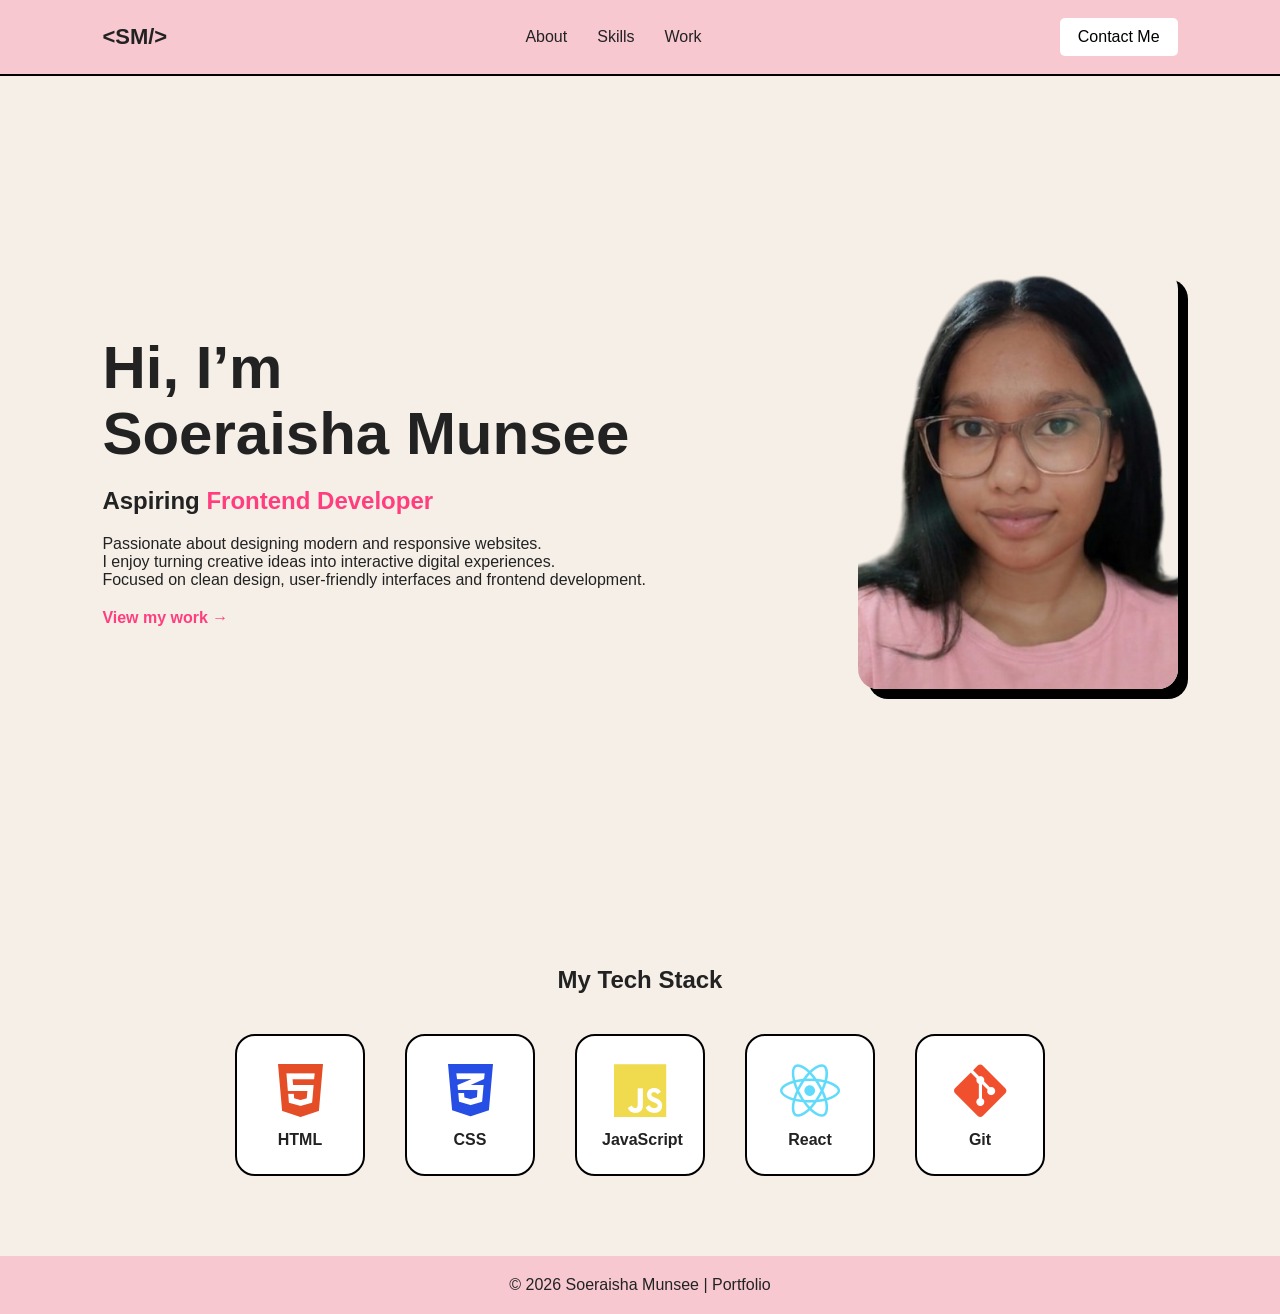
<file: index.html>
<!DOCTYPE html>
<html lang="en">
<head>
    <meta charset="UTF-8" />
    <meta name="viewport" content="width=device-width, initial-scale=1.0"/>
    <title>Portfolio</title>

    <link rel="stylesheet" href="css/main.css">

    <!-- Icons -->
    <link
    rel="stylesheet"
    href="https://cdnjs.cloudflare.com/ajax/libs/font-awesome/6.5.1/css/all.min.css"
    />
</head>

<body>

<nav>

    <div class="logo">&lt;SM/&gt;</div>

    <ul class="nav-links">
        <li><a href="about.html">About</a></li>
        <li><a href="#skills">Skills</a></li>
        <li><a href="work.html">Work</a></li>
    </ul>

    <div class="menu-icon">
        <i class="fa-solid fa-bars"></i>
    </div>

    <a href="contact.html" class="contact-btn">
        Contact Me
    </a>

</nav>

    <!-- HERO SECTION -->
    <section class="hero">

        <div class="hero-text">
            <h1>Hi, I’m <br> Soeraisha Munsee</h1>

            <h2>
                Aspiring
                <span>Frontend Developer</span>
            </h2>

            <p>Passionate about designing modern and responsive websites. <br>
I enjoy turning creative ideas into interactive digital experiences.<br>
Focused on clean design, user-friendly interfaces and frontend development.</p>

            <a href="work.html" class="work-btn">
                View my work →
            </a>
        </div>

        <div class="hero-image">
            <img src="img/logo1.png" alt="Profile">
        </div>

    </section>

    

    <!-- TECH STACK -->
    <section id="skills" class="skills">

        <h2>My Tech Stack</h2>

        <div class="skills-icons">

            <div>
                <i class="fa-brands fa-html5"></i>
                <p>HTML</p>
            </div>

            <div>
                <i class="fa-brands fa-css3-alt"></i>
                <p>CSS</p>
            </div>

            <div>
                <i class="fa-brands fa-js"></i>
                <p>JavaScript</p>
            </div>

            <div>
                <i class="fa-brands fa-react"></i>
                <p>React</p>
            </div>

            <div>
                <i class="fa-brands fa-git-alt"></i>
                <p>Git</p>
            </div>

        </div>

    </section>

    <!-- FOOTER -->
    <footer>
        <p>© 2026 Soeraisha Munsee | Portfolio</p>
    </footer>

<script src="js/main.js"></script>

</body>
</html>
</file>
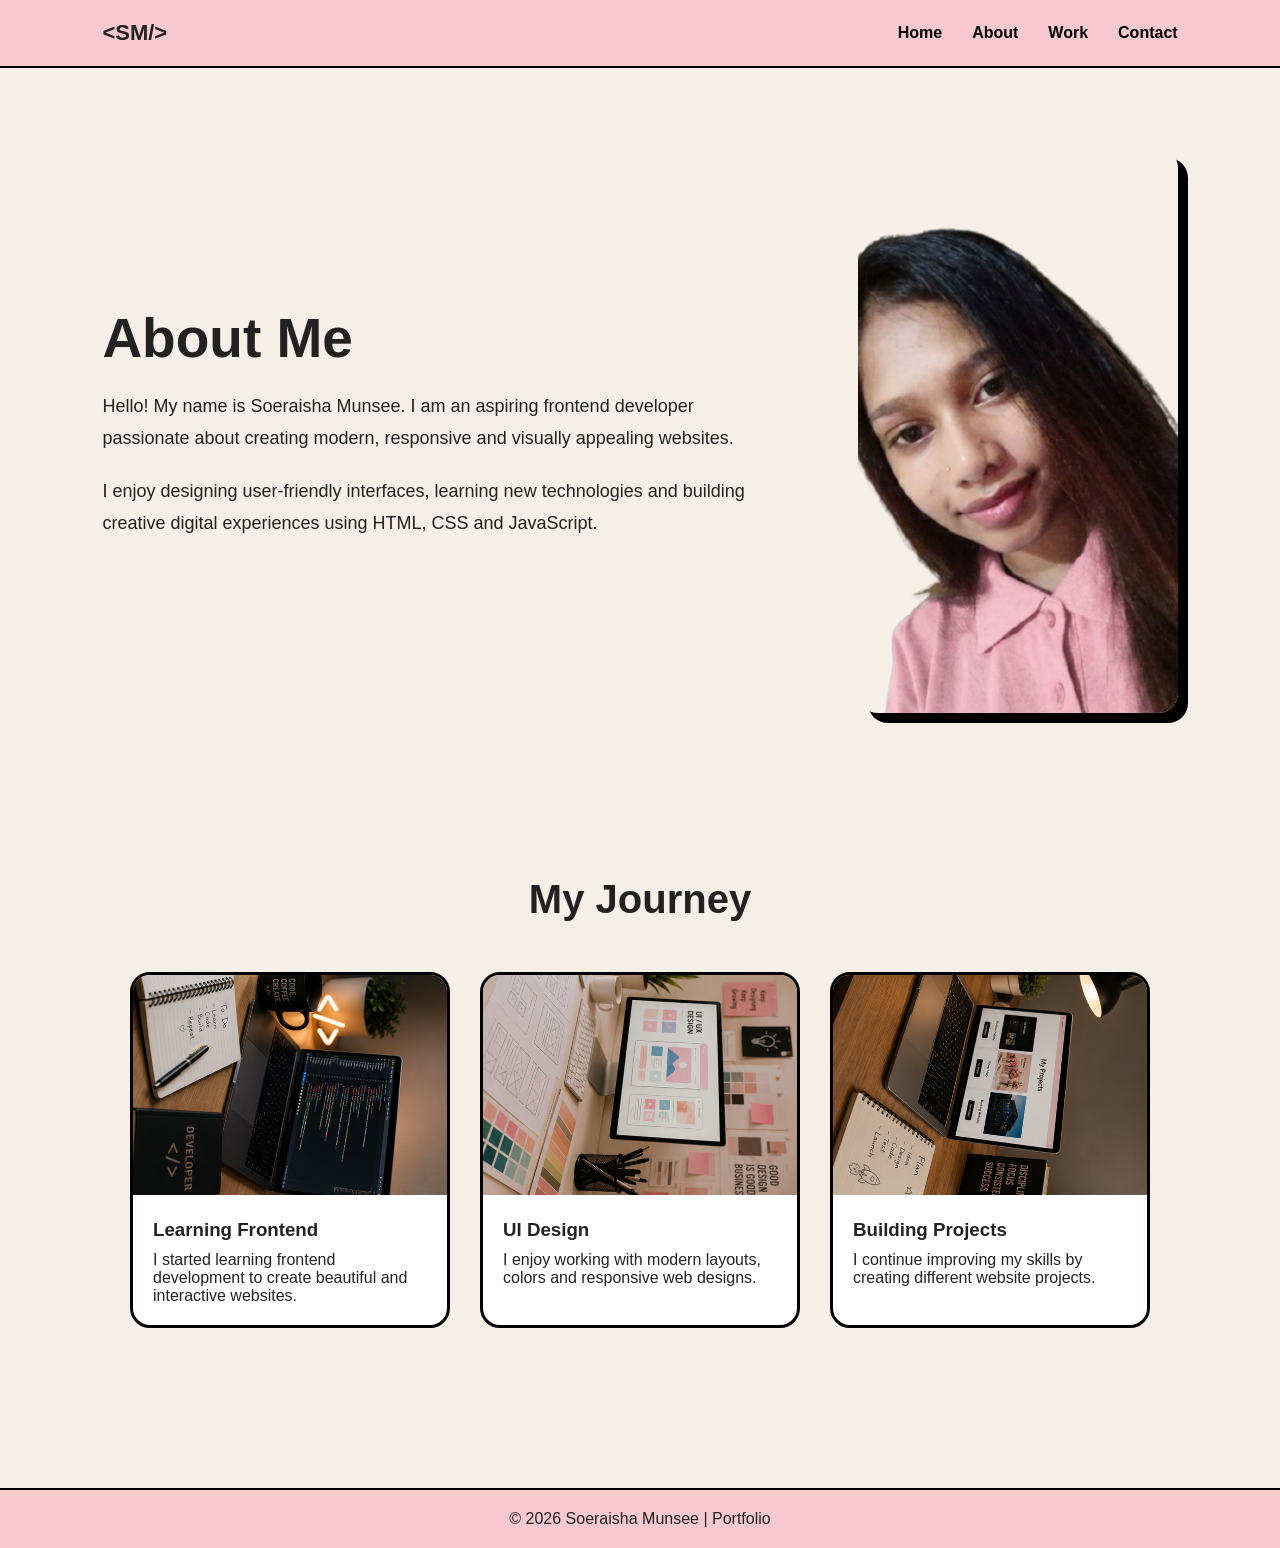
<file: about.html>
<!DOCTYPE html>
<html lang="en">

<head>
    <meta charset="UTF-8">

    <meta name="viewport"
    content="width=device-width, initial-scale=1.0">

    <title>About Me</title>

    <link rel="stylesheet" href="css/main.css">
    <link rel="stylesheet"
    href="css/about.css">

    <link
    rel="stylesheet"
    href="https://cdnjs.cloudflare.com/ajax/libs/font-awesome/6.5.1/css/all.min.css"
    />
</head>

<body>

    <!-- NAVBAR -->

    <nav>

        <div class="logo">&lt;SM/&gt;</div>

        <ul class="nav-links">

            <li><a href="index.html">Home</a></li>

            <li><a href="about.html">About</a></li>

            <li><a href="work.html">Work</a></li>

            <li><a href="contact.html">Contact</a></li>

        </ul>
        <div class="menu-icon">
            <i class="fa-solid fa-bars"></i>
        </div>

    </nav>

    <!-- ABOUT HEADER -->

    <section class="about-header">

        <div class="about-text">

            <h1>About Me</h1>

            <p>
                Hello! My name is Soeraisha Munsee.
                I am an aspiring frontend developer<br>
                passionate about creating modern,
                responsive and visually appealing websites.
            </p>

            <p>
                I enjoy designing user-friendly interfaces,
                learning new technologies and building<br>
                creative digital experiences using
                HTML, CSS and JavaScript.
            </p>

        </div>

        <div class="about-image">

            <img src="img/logo.png"
            alt="Profile">

        </div>

    </section>

   

    <!-- JOURNEY SECTION -->

    <section class="journey">

        <h2>My Journey</h2>

        <div class="journey-container">

            <div class="journey-card">

                <img src="img/projects/coding.png">

                <h3>Learning Frontend</h3>

                <p>
                    I started learning frontend development
                    to create beautiful and interactive websites.
                </p>

            </div>

            <div class="journey-card">

                <img src="img/projects/design.png">

                <h3>UI Design</h3>

                <p>
                    I enjoy working with modern layouts,
                    colors and responsive web designs.
                </p>

            </div>

            <div class="journey-card">

                <img src="img/projects/projects.png">

                <h3>Building Projects</h3>

                <p>
                    I continue improving my skills by
                    creating different website projects.
                </p>

            </div>

        </div>

    </section>

    <!-- FOOTER -->

    <footer>
        <p>© 2026 Soeraisha Munsee | Portfolio</p>
    </footer>
<script src="js/main.js"></script>
</body>
</html>
</file>
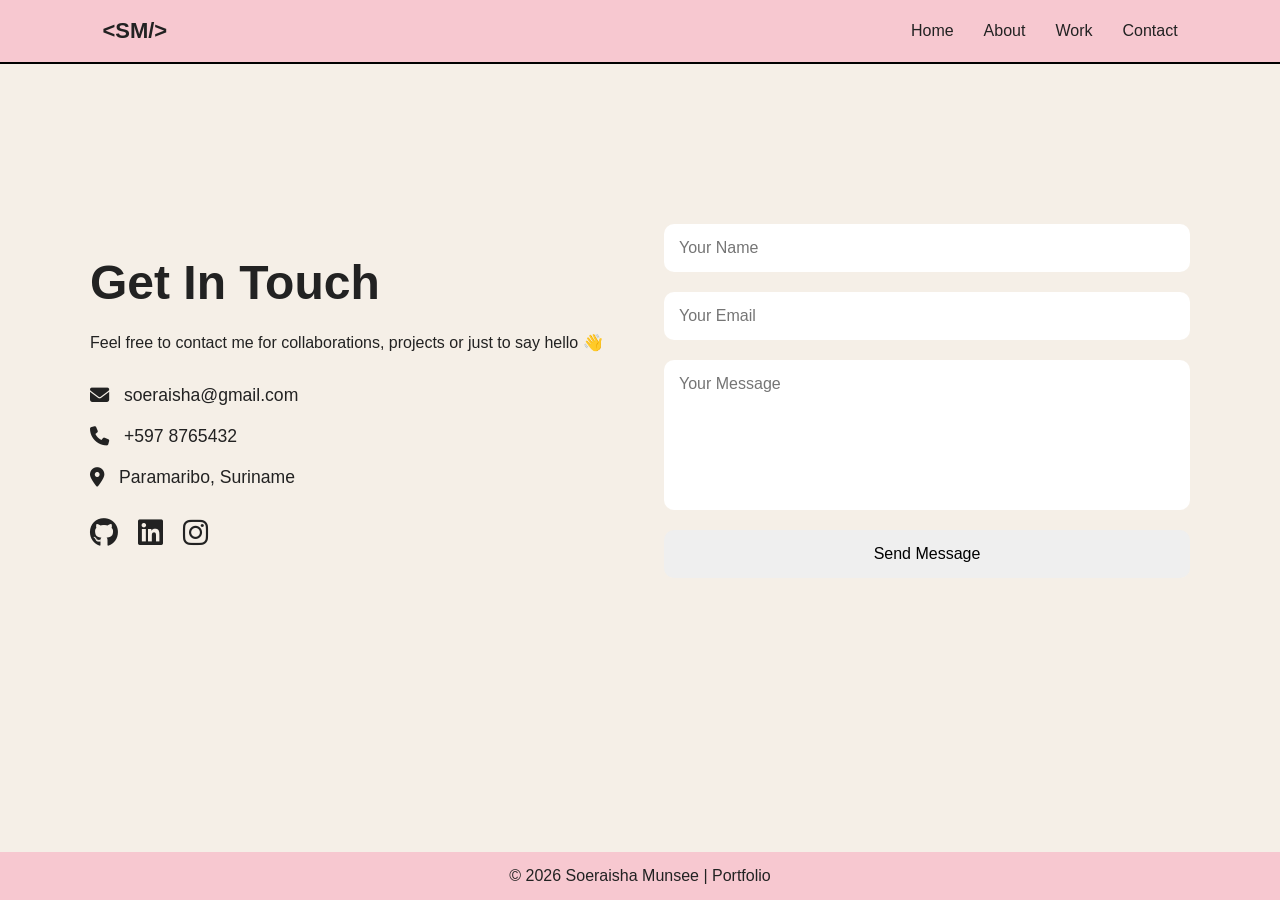
<file: contact.html>
<!DOCTYPE html>
<html lang="en">
<head>
    <meta charset="UTF-8">
    <meta name="viewport" content="width=device-width, initial-scale=1.0">

    <title>Contact</title>

    <link rel="stylesheet" href="css/main.css">
    <link rel="stylesheet" href="css/contact.css">

    <link
        rel="stylesheet"
        href="https://cdnjs.cloudflare.com/ajax/libs/font-awesome/6.5.1/css/all.min.css"
    />
</head>

<body>

<!-- NAVBAR -->
<nav>

    <div class="logo">&lt;SM/&gt;</div>

    <ul class="nav-links">

        <li><a href="index.html">Home</a></li>

        <li><a href="about.html">About</a></li>

        <li><a href="work.html">Work</a></li>

        <li><a href="contact.html">Contact</a></li>

    </ul>
    
        <div class="menu-icon">
            <i class="fa-solid fa-bars"></i>
        </div>

</nav>


<!-- CONTACT SECTION -->
<div class="contact-container">

    <!-- LEFT SIDE -->
    <div class="contact-info">

        <h1>Get In Touch</h1>

        <p>
            Feel free to contact me for collaborations,
            projects or just to say hello 👋
        </p>

        <div class="info-box">
            <i class="fa-solid fa-envelope"></i>
            <span>soeraisha@gmail.com</span>
        </div>

        <div class="info-box">
            <i class="fa-solid fa-phone"></i>
            <span>+597 8765432</span>
        </div>

        <div class="info-box">
            <i class="fa-solid fa-location-dot"></i>
            <span>Paramaribo, Suriname</span>
        </div>

        <div class="socials">

            <i class="fa-brands fa-github"></i>

            <i class="fa-brands fa-linkedin"></i>

            <i class="fa-brands fa-instagram"></i>

        </div>

    </div>


    <!-- RIGHT SIDE -->
    <div class="contact-form">

        <form>

            <input type="text" placeholder="Your Name">

            <input type="email" placeholder="Your Email">

            <textarea placeholder="Your Message"></textarea>

            <button type="submit">
                Send Message
            </button>

        </form>

    </div>

</div>


<!-- FOOTER -->
<footer>
    <p>© 2026 Soeraisha Munsee | Portfolio</p>
</footer>

<script src="js/main.js"></script>

</body>
</html>
</file>
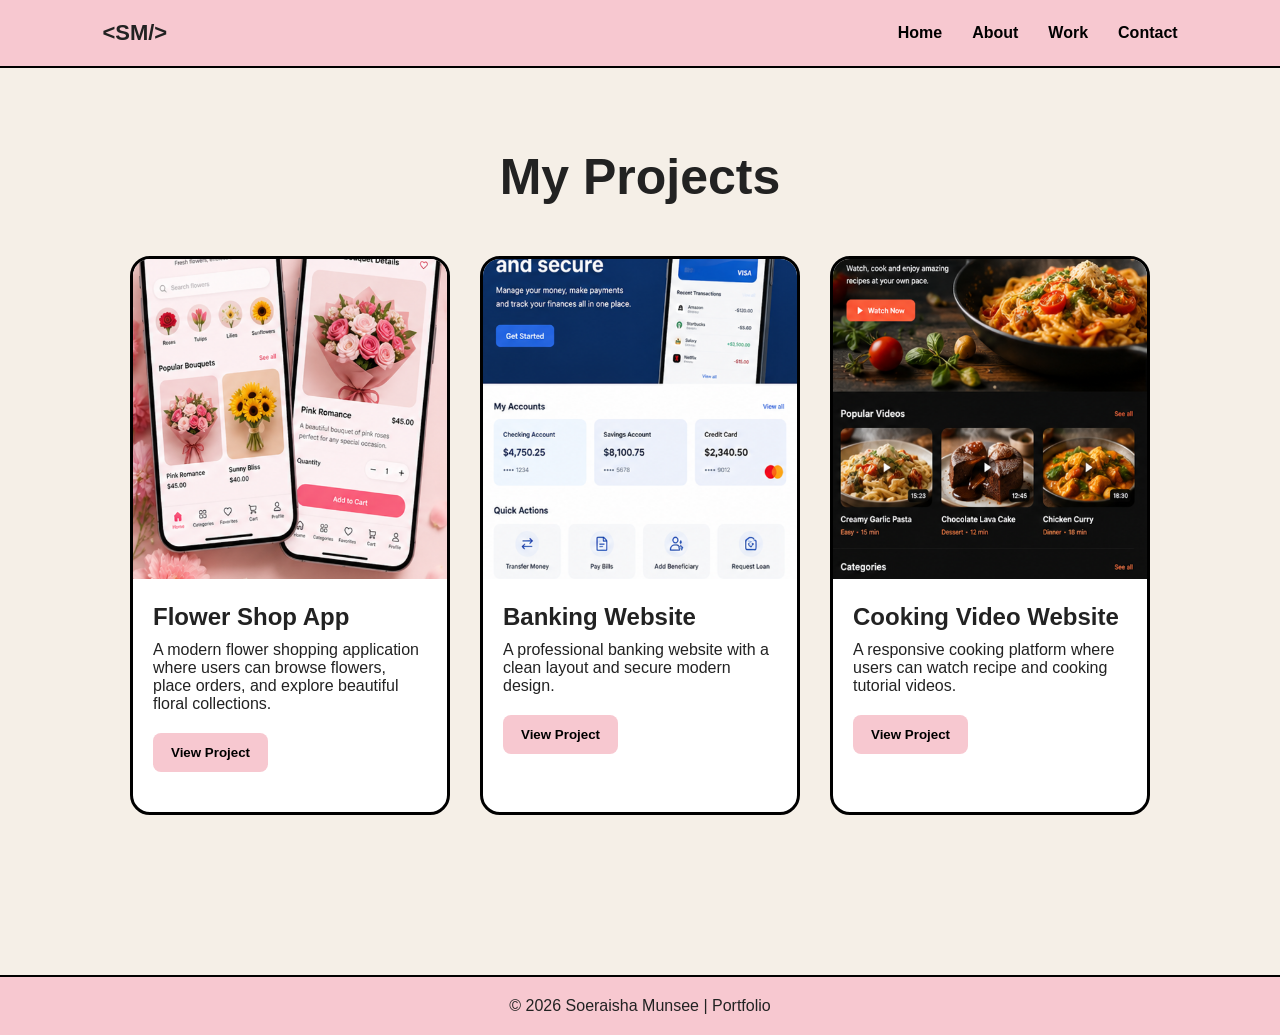
<file: work.html>
<!DOCTYPE html>
<html lang="en">

<head>
    <meta charset="UTF-8">

    <meta name="viewport"
    content="width=device-width, initial-scale=1.0">

    <title>My Work</title>

    <link rel="stylesheet" href="css/main.css">
    <link rel="stylesheet"
    href="css/work.css">

    <link
    rel="stylesheet"
    href="https://cdnjs.cloudflare.com/ajax/libs/font-awesome/6.5.1/css/all.min.css"
    />
</head>

<body>

    <!-- NAVBAR -->

    <nav>

        <div class="logo">&lt;SM/&gt;</div>

        <ul class="nav-links">

            <li><a href="index.html">Home</a></li>

            <li><a href="about.html">About</a></li>

            <li><a href="work.html">Work</a></li>

            <li><a href="contact.html">Contact</a></li>

        </ul>
        <div class="menu-icon">
            <i class="fa-solid fa-bars"></i>
        </div>

    </nav>


   <!-- WORK SECTION -->

    <section class="work">

        <h1>My Projects</h1>

        <div class="project-container">

            <!-- PROJECT 1 -->

            <div class="project-card">

                <img src="img/projects/flowers.png" alt="Flower App">

                <h2>Flower Shop App</h2>

                <p>
                    A modern flower shopping application where users can browse flowers,
                    place orders, and explore beautiful floral collections.
                </p>

                <button class="toggle-btn">
                    View Project
                </button>

                <div class="extra-text">
                    <p>
                        This project was designed with a soft and modern user interface.
                        The application allows customers to explore flower categories,
                        view product details, and enjoy a responsive shopping experience
                        on both desktop and mobile devices.
                    </p>
                </div>

            </div>


            <!-- PROJECT 2 -->

            <div class="project-card">

                <img src="img/projects/bank.png" alt="Banking Website">

                <h2>Banking Website</h2>

                <p>
                    A professional banking website with a clean layout
                    and secure modern design.
                </p>

                <button class="toggle-btn">
                    View Project
                </button>

                <div class="extra-text">
                    <p>
                        This website was created to provide users with an easy and secure
                        online banking experience. It includes sections for account management,
                        online transactions, financial services, and customer support.
                    </p>
                </div>

            </div>


            <!-- PROJECT 3 -->

            <div class="project-card">

                <img src="img/projects/food.png" alt="Cooking Website">

                <h2>Cooking Video Website</h2>

                <p>
                    A responsive cooking platform where users can watch
                    recipe and cooking tutorial videos.
                </p>

                <button class="toggle-btn">
                    View Project
                </button>

                <div class="extra-text">
                <p>
                    This project focuses on food and cooking content.
                    Users can explore recipes, watch step-by-step cooking tutorials,
                    and discover different cuisines through a clean and engaging layout.
                </p>
            </div>
    </section>
    

    <footer>
    <p>© 2026 Soeraisha Munsee | Portfolio</p>
</footer>
<script src="js/work.js"></script>
<script src="js/main.js"></script>
</body>
</html>
</file>
<file: css/main.css>
html{
    scroll-behavior:smooth;
}

*{
    margin:0;
    padding:0;
    box-sizing:border-box;
    font-family:Arial, Helvetica, sans-serif;
}

body{
    background:#f5efe7;
    color:#222;
}

/* NAVBAR */

nav{
    display:flex;
    justify-content:space-between;
    align-items:center;
    padding:18px 8%;
    background:#f7c8d0;
    position:sticky;
    top:0;
    z-index:1000;
    border-bottom:2px solid black;
}

.logo{
    font-weight:bold;
    font-size:22px;
}

.nav-links{
    display:flex;
    list-style:none;
    gap:30px;
}

.nav-links a{
    text-decoration:none;
    color:#222;
}

.contact-btn{
    padding:10px 18px;
    border:none;
    background:white;
    cursor:pointer;
    border-radius:5px;
}

.contact-btn:hover{
    background:black;
    color:white;
}

/* HERO */

.hero{
    display:flex;
    justify-content:space-between;
    align-items:center;
    padding:80px 8%;
    min-height:90vh;
    gap:60px;
}

.hero-text h1{
    font-size:60px;
    line-height:1.1;
}

.hero-text h2{
    margin-top:20px;
}

.hero-text span{
    color:#ff3d7f;
}

.hero-text p{
    margin:20px 0;
}

.work-btn{
    text-decoration:none;
    color:#ff3d7f;
    font-weight:bold;
}

.hero-image img{
    width:320px;
    height:420px;
    object-fit:cover;
    border-radius:20px;
    box-shadow:10px 10px 0px black;
}

/* ABOUT */

.about{
    padding:80px 8%;
    text-align:center;
}

.about-cards{
    display:flex;
    gap:20px;
    margin-top:40px;
    justify-content:center;
    flex-wrap:wrap;
}

.card{
    background:white;
    padding:30px;
    width:280px;
    border-radius:20px;
    border:2px solid black;
    transition:0.3s;
    cursor:pointer;
}

.card i{
    font-size:40px;
    margin-bottom:20px;
    color:#ff3d7f;
}

/* SKILLS */

.skills{
    padding:80px 8%;
    text-align:center;
}

.skills-icons{
    display:flex;
    justify-content:center;
    gap:40px;
    margin-top:40px;
    flex-wrap:wrap;
}

.skills-icons i{
    font-size:60px;
}

.skills-icons div{
    background:white;
    padding:25px;
    border-radius:20px;
    width:130px;
    border:2px solid black;
    transition:0.3s;
}

.skills-icons div:hover{
    transform:scale(1.08);
    box-shadow:6px 6px 0px black;
}

.skills-icons p{
    margin-top:10px;
    font-weight:bold;
}

.fa-html5{
    color:#e44d26;
}

.fa-css3-alt{
    color:#264de4;
}

.fa-js{
    color:#f0db4f;
}

.fa-react{
    color:#61dbfb;
}

.fa-git-alt{
    color:#f1502f;
}

/* PROJECTS */

.projects{
    padding:80px 8%;
}

.project-container{
    display:flex;
    gap:20px;
    flex-wrap:wrap;
    justify-content:center;
    margin-top:40px;
}

.project-card{
    background:white;
    width:320px;
    border-radius:20px;
    overflow:hidden;
    padding-bottom:20px;
    border:2px solid black;
    transition:0.3s;
}

.project-card:hover{
    transform:translateY(-10px);
    box-shadow:8px 8px 0px black;
}

.project-card img{
    width:100%;
    height:220px;
    object-fit:cover;
}

.project-card h3,
.project-card p{
    padding:15px;
}

.project-card button{
    margin-left:15px;
    padding:10px 15px;
    border:none;
    background:#f7c8d0;
    cursor:pointer;
    border-radius:5px;
}

/* FOOTER */

footer{
    background:#f7c8d0;
    text-align:center;
    padding:20px;
}

/* RESPONSIVE */

@media(max-width:900px){

    .hero{
        flex-direction:column;
        text-align:center;
        gap:40px;
    }

    .hero-text h1{
        font-size:45px;
    }

}

.hero-text{
    animation:slideLeft 1s ease;
}

.hero-image{
    animation:slideRight 1s ease;
}

@keyframes slideLeft{
    from{
        opacity:0;
        transform:translateX(-50px);
    }

    to{
        opacity:1;
        transform:translateX(0);
    }
}

@keyframes slideRight{
    from{
        opacity:0;
        transform:translateX(50px);
    }

    to{
        opacity:1;
        transform:translateX(0);
    }
}

.menu-icon{
    display:none;
    font-size:28px;
    cursor:pointer;
}

/* MOBILE */

@media(max-width:768px){

    .nav-links{
        position:absolute;
        top:80px;
        right:0;
        background:#f7c8d0;
        width:220px;
        flex-direction:column;
        padding:30px;
        display:none;
    }

    .nav-links.active{
        display:flex;
    }

    .menu-icon{
        display:block;
    }

    .contact-btn{
        display:none;
    }

}

.card,
.project-card,
.skills-icons div{
    opacity:0;
    transform:translateY(40px);
    animation:fadeUp 1s forwards;
}

.card:nth-child(2),
.project-card:nth-child(2){
    animation-delay:0.3s;
}

.card:nth-child(3){
    animation-delay:0.6s;
}

@keyframes fadeUp{

    to{
        opacity:1;
        transform:translateY(0);
    }

}

/* CONTACT SIDEBAR */

.contact-sidebar{
    position:fixed;
    top:0;
    right:-350px;

    width:350px;
    height:100vh;

    background:#f7c8d0;

    padding:40px;

    transition:0.4s ease;

    z-index:2000;

    border-left:3px solid black;
}

.contact-sidebar.show{
    right:0;
}

.contact-sidebar h2{
    margin-bottom:30px;
}

.contact-sidebar p{
    margin:20px 0;
}

.close-sidebar{
    position:absolute;
    top:20px;
    right:25px;

    font-size:30px;
    cursor:pointer;
}

.social-icons{
    margin-top:40px;

    display:flex;
    gap:20px;
}

.social-icons i{
    font-size:30px;
    cursor:pointer;
    transition:0.3s;
}

.social-icons i:hover{
    transform:scale(1.2);
    color:white;
}
.contact-btn{
    padding:10px 18px;
    border:none;
    background:white;
    cursor:pointer;
    border-radius:5px;

    text-decoration:none;
    color:black;
}

/* MENU ICON */

.menu-icon{
    display:none;
    font-size:28px;
    cursor:pointer;
}

/* MOBILE MENU */

@media(max-width:768px){

    .menu-icon{
        display:block;
    }

    .nav-links{
        position:absolute;

        top:80px;
        right:0;

        background:#f7c8d0;

        width:220px;

        flex-direction:column;

        padding:30px;

        gap:20px;

        display: none !important;

        border-left:2px solid black;

        border-bottom:2px solid black;
    }
    .active{
        display: flex !important;
    }

    .nav-links.active{
        display:flex;
    }

}
</file>
<file: css/about.css>
*{
    margin:0;
    padding:0;
    box-sizing:border-box;
    font-family:Arial;
}

body{
    background:#f5efe7;
    color:#222;
}

/* NAVBAR */

nav{
    display:flex;
    justify-content:space-between;
    align-items:center;

    padding:20px 8%;

    background:#f7c8d0;

    border-bottom:2px solid black;
}

.logo{
    font-size:22px;
    font-weight:bold;
}

.nav-links{
    display:flex;
    list-style:none;
    gap:30px;
}

.nav-links a{
    text-decoration:none;
    color:black;
    font-weight:bold;
}

/* ABOUT HEADER */

.about-header{
    display:flex;
    justify-content:space-between;
    align-items:center;

    gap:60px;

    padding:80px 8%;

    flex-wrap:wrap;
}

.about-text{
    flex:1;
}

.about-text h1{
    font-size:55px;
    margin-bottom:20px;
}

.about-text p{
    margin-bottom:20px;
    line-height:1.8;
    font-size:18px;
}

.about-image img{
    width:320px;
    border-radius:20px;
    /* border:3px solid black; */
    box-shadow:10px 10px 0px black;
}

/* SKILLS */

.skills-section{
    padding:80px 8%;
    text-align:center;
}

.skills-section h2{
    margin-bottom:50px;
    font-size:40px;
}

.skills-container{
    display:flex;
    justify-content:center;
    gap:30px;
    flex-wrap:wrap;
}

.skill-card{
    background:white;
    width:260px;

    padding:30px;

    border-radius:20px;

    border:3px solid black;

    transition:0.3s;
}

.skill-card:hover{
    transform:translateY(-10px);

    box-shadow:8px 8px 0px black;
}

.skill-card i{
    font-size:55px;
    margin-bottom:20px;
}

.fa-html5{
    color:#e44d26;
}

.fa-css3-alt{
    color:#264de4;
}

.fa-js{
    color:#f0db4f;
}

/* JOURNEY */

.journey{
    padding:80px 8%;
}

.journey h2{
    text-align:center;
    margin-bottom:50px;
    font-size:40px;
}

.journey-container{
    display:flex;
    justify-content:center;
    gap:30px;
    flex-wrap:wrap;
}

.journey-card{
    width:320px;

    background:white;

    border-radius:20px;

    overflow:hidden;

    border:3px solid black;

    transition:0.3s;
}

.journey-card:hover{
    transform:translateY(-10px);

    box-shadow:8px 8px 0px black;
}

.journey-card img{
    width:100%;
    height:220px;
    object-fit:cover;
}

.journey-card h3{
    padding:20px 20px 10px;
}

.journey-card p{
    padding:0 20px 20px;
}

/* FOOTER */

footer{
    background:#f7c8d0;

    text-align:center;

    padding:20px;

    margin-top:80px;

    border-top:2px solid black;
}

/* RESPONSIVE */

@media(max-width:768px){

    .about-header{
        flex-direction:column;
        text-align:center;
    }

    .about-text h1{
        font-size:42px;
    }

}
</file>
<file: css/contact.css>
.contact-container{
    width: 90%;
    max-width: 1100px;
    margin: 10rem auto;
    display: flex;
    gap: 3rem;
    align-items: center;
    justify-content: space-between;
}

.contact-info{
    flex: 1;
}

.contact-info h1{
    font-size: 3rem;
    margin-bottom: 20px;
}

.contact-info p{
    margin-bottom: 30px;
    line-height: 1.6;
}

.info-box{
    display: flex;
    align-items: center;
    gap: 15px;
    margin-bottom: 20px;
    font-size: 1.1rem;
}

.info-box i{
    font-size: 1.2rem;
}

.contact-form{
    flex: 1;
}

form{
    display: flex;
    flex-direction: column;
    gap: 20px;
}

input,
textarea{
    padding: 15px;
    border: none;
    border-radius: 10px;
    outline: none;
    font-size: 1rem;
}

textarea{
    height: 150px;
    resize: none;
}

button{
    padding: 15px;
    border: none;
    border-radius: 10px;
    cursor: pointer;
    font-size: 1rem;
    transition: 0.3s;
}

button:hover{
    transform: scale(1.03);
}

.socials{
    margin-top: 30px;
    display: flex;
    gap: 20px;
    font-size: 1.8rem;
    cursor: pointer;
}

@media(max-width: 768px){

    .contact-container{
        flex-direction: column;
    }

}
footer{
    position: fixed;
    bottom: 0;
    left: 0;
    width: 100%;
    text-align: center;
    padding: 15px;
}
</file>
<file: css/work.css>
*{
    margin:0;
    padding:0;
    box-sizing:border-box;
    font-family:Arial;
}

body{
    background:#f5efe7;
}

/* NAVBAR */

nav{
    display:flex;
    justify-content:space-between;
    align-items:center;

    padding:20px 8%;

    background:#f7c8d0;

    border-bottom:2px solid black;
}

.logo{
    font-size:22px;
    font-weight:bold;
}

.nav-links{
    display:flex;
    list-style:none;
    gap:30px;
}

.nav-links a{
    text-decoration:none;
    color:black;
    font-weight:bold;
}

/* WORK */

.work{
    padding:80px 8%;
}

.work h1{
    text-align:center;
    margin-bottom:50px;
    font-size:50px;
}

.project-container{
    display:flex;
    justify-content:center;
    gap:30px;
    flex-wrap:wrap;
}

.project-card{
    width:320px;

    background:white;

    border-radius:20px;

    overflow:hidden;

    border:3px solid black;

    transition:0.3s;
}

.project-card:hover{
    transform:translateY(-10px);

    box-shadow:8px 8px 0px black;
}

.project-card img{
    width:100%;
    height:20rem;
    object-fit:cover;
}

.project-card h2{
    padding:20px 20px 10px;
}

.project-card p{
    padding:0 20px 20px;
}

.project-card button{
    margin:0 20px 20px;

    padding:12px 18px;

    border:none;

    background:#f7c8d0;

    border-radius:8px;

    cursor:pointer;

    font-weight:bold;
}

/* RESPONSIVE */

@media(max-width:768px){

    .nav-links{
        gap:15px;
    }

    .work h1{
        font-size:38px;
    }

}

footer{
    background:#f7c8d0;

    text-align:center;

    padding:20px;

    margin-top:80px;

    border-top:2px solid black;
}

.extra-text{
    max-height:0;
    overflow:hidden;
    transition:max-height 0.5s ease;

    padding:0 20px;
}

.extra-text.show{
    max-height:250px;
    padding-bottom:20px;
}

.project-card button{
    margin:0 20px 20px;

    padding:12px 18px;

    border:none;

    background:#f7c8d0;

    border-radius:8px;

    cursor:pointer;

    font-weight:bold;

    transition:0.3s;
}

.project-card button:hover{
    background:black;
    color:white;
}
</file>
